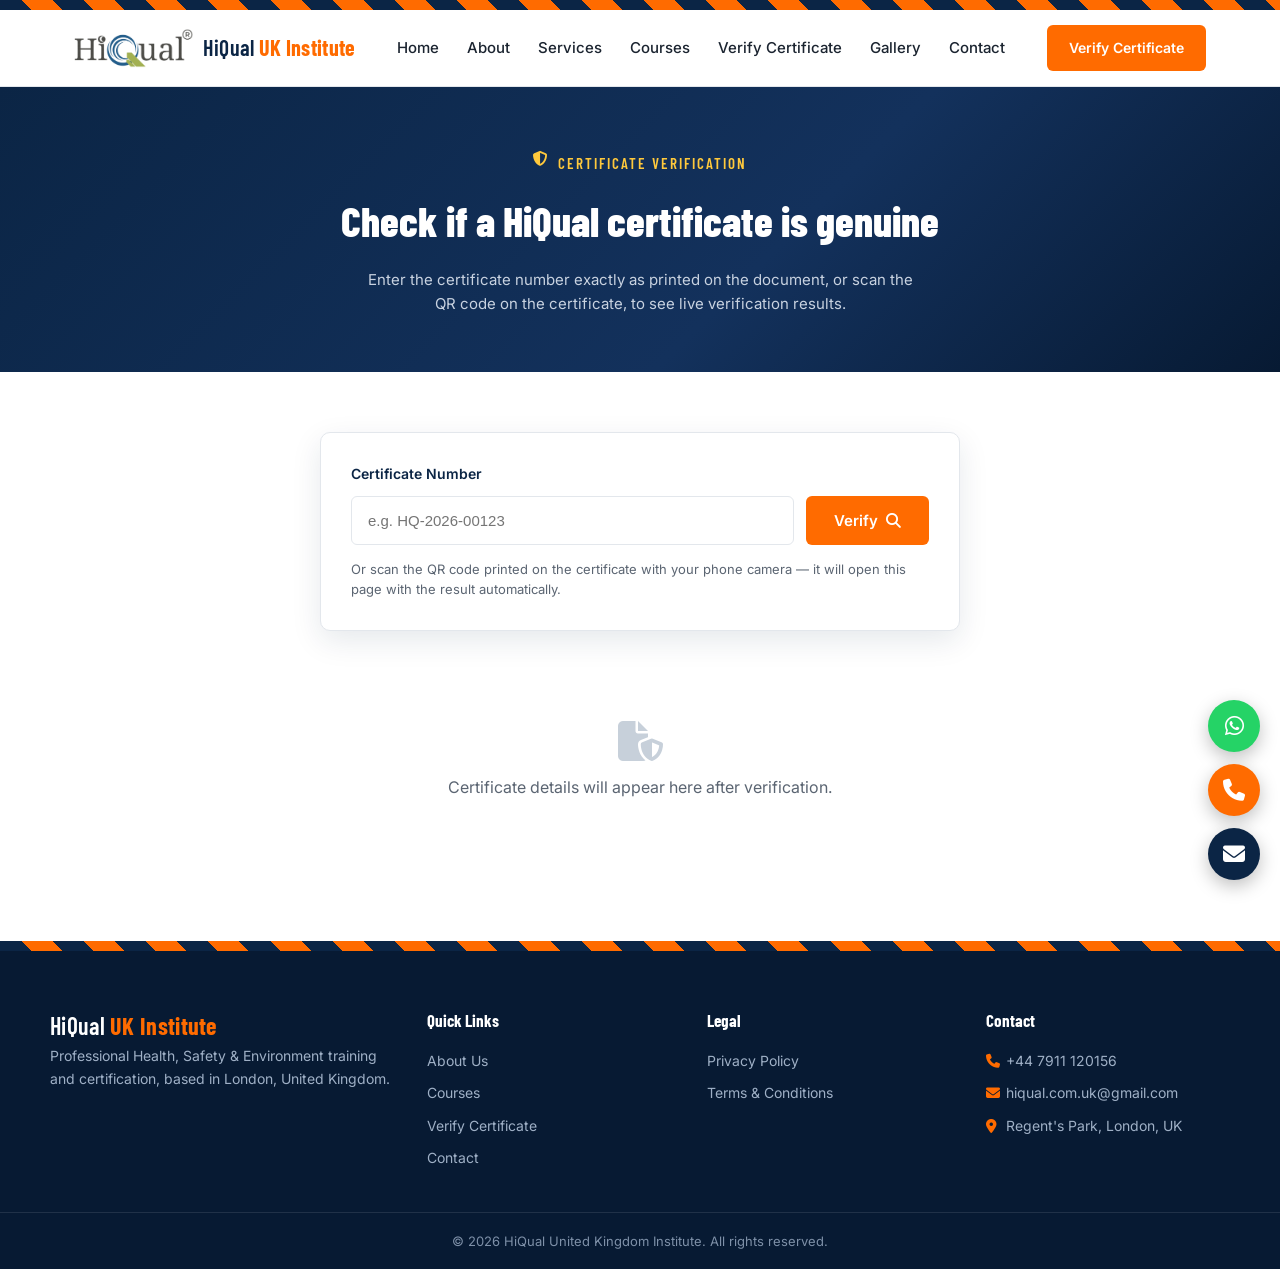
<file: hiqual-website-complete/certificate.html>
<!DOCTYPE html>
<html lang="en">
<head>
<meta charset="UTF-8">
<meta name="viewport" content="width=device-width, initial-scale=1.0">
<title>Certificate Verification | HiQual United Kingdom Institute</title>
<meta name="description" content="Verify the authenticity of a HiQual United Kingdom Institute HSE training certificate using the certificate number or QR code.">

<link rel="preconnect" href="https://fonts.googleapis.com">
<link href="https://fonts.googleapis.com/css2?family=Barlow+Condensed:wght@500;600;700;800&family=Inter:wght@400;500;600;700&family=EB+Garamond:wght@500;600&display=swap" rel="stylesheet">
<link rel="stylesheet" href="https://cdnjs.cloudflare.com/ajax/libs/font-awesome/6.5.1/css/all.min.css">
<link rel="stylesheet" href="style.css">
<link rel="stylesheet" href="certificate.css">
</head>
<body>

<div class="hazard-strip"></div>

<!-- ================= NAVIGATION ================= -->
<header class="navbar" id="navbar">
  <div class="container navbar-inner">
    <a href="index.html" class="brand">
      <img src="assets/images/logo.png" alt="HiQual United Kingdom Institute Logo" class="brand-logo">
      <span class="brand-text">HiQual <strong>UK Institute</strong></span>
    </a>
    <nav class="nav-links" id="navLinks">
      <a href="index.html#home">Home</a>
      <a href="index.html#about">About</a>
      <a href="index.html#services">Services</a>
      <a href="courses.html">Courses</a>
      <a href="certificate.html">Verify Certificate</a>
      <a href="index.html#gallery">Gallery</a>
      <a href="index.html#contact">Contact</a>
    </nav>
    <a href="certificate.html" class="btn btn-orange nav-cta">Verify Certificate</a>
    <button class="menu-toggle" id="menuToggle" aria-label="Open menu"><span></span><span></span><span></span></button>
  </div>
</header>

<!-- ================= PAGE HEADER ================= -->
<section class="page-hero">
  <div class="container">
    <p class="eyebrow" style="color:#FFC93C;"><i class="fa-solid fa-shield-halved"></i> Certificate Verification</p>
    <h1>Check if a HiQual certificate is genuine</h1>
    <p>Enter the certificate number exactly as printed on the document, or scan the QR code on the certificate, to see live verification results.</p>
  </div>
</section>

<!-- ================= SEARCH BOX ================= -->
<section class="section verify-search-section">
  <div class="container">
    <div class="verify-search-box">
      <label for="certInput">Certificate Number</label>
      <div class="search-row">
        <input type="text" id="certInput" placeholder="e.g. HQ-2026-00123">
        <button id="verifyBtn" class="btn btn-orange">Verify <i class="fa-solid fa-magnifying-glass"></i></button>
      </div>
      <p class="search-hint">Or scan the QR code printed on the certificate with your phone camera — it will open this page with the result automatically.</p>
    </div>

    <!-- ================= RESULT: NOT SEARCHED YET ================= -->
    <div id="resultEmpty" class="result-placeholder">
      <i class="fa-solid fa-file-shield"></i>
      <p>Certificate details will appear here after verification.</p>
    </div>

    <!-- ================= RESULT: NOT FOUND ================= -->
    <div id="resultNotFound" class="result-notfound" style="display:none;">
      <i class="fa-solid fa-circle-xmark"></i>
      <h3>Certificate Not Found</h3>
      <p>We could not find a certificate matching this number. Please check the number and try again, or contact us if you believe this is an error.</p>
    </div>

    <!-- ================= RESULT: FOUND (Certificate Box) ================= -->
    <div id="resultFound" class="cert-box" style="display:none;">

      <p class="cert-thankyou">Thank you for using the HiQual verifications service.</p>

      <div class="cert-header">
        <img src="assets/images/logo.png" alt="HiQual logo" class="cert-corner-logo">
        <img src="assets/images/crest.png" alt="HiQual United Kingdom Institute crest" class="cert-crest">
      </div>

      <div class="cert-status-row">
        <span id="statusBadge" class="status-badge status-valid"><i class="fa-solid fa-circle-check"></i> Valid</span>
      </div>

      <table class="cert-details-table">
        <tr><td>Student Name</td><td id="valName">—</td></tr>
        <tr><td>Father's Name</td><td id="valFather">—</td></tr>
        <tr><td>Course Name</td><td id="valCourse">—</td></tr>
        <tr><td>Certificate Number</td><td id="valCertNo">—</td></tr>
        <tr><td>Issue Date</td><td id="valIssue">—</td></tr>
        <tr><td>Expiry Date</td><td id="valExpiry">—</td></tr>
        <tr><td>Instructor</td><td id="valInstructor">—</td></tr>
      </table>

      <div class="cert-verified-stamp-wrap">
        <img src="assets/images/verified-stamp.png" alt="Verified stamp" class="cert-verified-stamp">
      </div>

      <p class="cert-statement">
        We hereby verify that the information provided above is accurate and corresponds to the certificate issued by HiQual UK to <strong id="stName">[Student name]</strong> on the specified date. <strong id="stName2">[Student name]</strong> has successfully completed the "<strong id="stCourse">[certificate name]</strong>" course as indicated.
      </p>
    </div>

  </div>
</section>

<!-- ================= FOOTER ================= -->
<footer class="footer">
  <div class="hazard-strip"></div>
  <div class="container footer-inner">
    <div class="footer-col">
      <span class="brand-text light">HiQual <strong>UK Institute</strong></span>
      <p>Professional Health, Safety &amp; Environment training and certification, based in London, United Kingdom.</p>
    </div>
    <div class="footer-col">
      <h4>Quick Links</h4>
      <a href="index.html#about">About Us</a>
      <a href="courses.html">Courses</a>
      <a href="certificate.html">Verify Certificate</a>
      <a href="index.html#contact">Contact</a>
    </div>
    <div class="footer-col">
      <h4>Legal</h4>
      <a href="privacy.html">Privacy Policy</a>
      <a href="terms.html">Terms &amp; Conditions</a>
    </div>
    <div class="footer-col">
      <h4>Contact</h4>
      <p><i class="fa-solid fa-phone"></i> +44 7911 120156</p>
      <p><i class="fa-solid fa-envelope"></i> hiqual.com.uk@gmail.com</p>
      <p><i class="fa-solid fa-location-dot"></i> Regent's Park, London, UK</p>
    </div>
  </div>
  <div class="footer-bottom"><p>&copy; <span id="year"></span> HiQual United Kingdom Institute. All rights reserved.</p></div>
</footer>

<div class="floating-btns">
  <a href="https://wa.me/447911120156" target="_blank" class="float-btn whatsapp" aria-label="WhatsApp"><i class="fa-brands fa-whatsapp"></i></a>
  <a href="tel:+447911120156" class="float-btn call" aria-label="Call"><i class="fa-solid fa-phone"></i></a>
  <a href="mailto:hiqual.com.uk@gmail.com" class="float-btn email" aria-label="Email"><i class="fa-solid fa-envelope"></i></a>
</div>

<script src="script.js"></script>
<script src="certificate.js"></script>
</body>
</html>
</file>
<file: hiqual-website-complete/style.css>
/* =========================================================
   HiQual United Kingdom Institute — Stylesheet
   Theme: Navy Blue + Safety Orange (HSE identity)
   ========================================================= */

:root{
  --navy: #0B2545;
  --navy-deep: #071A33;
  --navy-light: #13315C;
  --orange: #FF6B00;
  --orange-light: #FF8A33;
  --yellow: #FFC93C;
  --white: #FFFFFF;
  --bg-alt: #F4F6F8;
  --text-dark: #1B2430;
  --text-muted: #5B6572;
  --border: #E3E7EC;

  --font-display: 'Barlow Condensed', sans-serif;
  --font-body: 'Inter', sans-serif;

  --radius: 10px;
  --shadow: 0 10px 30px rgba(11,37,69,0.10);
}

*{ margin:0; padding:0; box-sizing:border-box; }

html{ scroll-behavior:smooth; }

body{
  font-family: var(--font-body);
  color: var(--text-dark);
  background: var(--white);
  line-height: 1.6;
  -webkit-font-smoothing: antialiased;
}

img{ max-width:100%; display:block; }

a{ text-decoration:none; color:inherit; }

ul{ list-style:none; }

.container{
  width:100%;
  max-width:1180px;
  margin:0 auto;
  padding:0 24px;
}

/* ---------- Hazard stripe (signature element) ---------- */
.hazard-strip{
  height:10px;
  width:100%;
  background: repeating-linear-gradient(
    45deg,
    var(--navy) 0px, var(--navy) 22px,
    var(--orange) 22px, var(--orange) 44px
  );
}
.hazard-divider{
  height:6px;
  width:100%;
  background: repeating-linear-gradient(
    45deg,
    var(--orange) 0px, var(--orange) 16px,
    var(--navy) 16px, var(--navy) 32px
  );
  opacity:0.9;
}

/* ---------- Typography helpers ---------- */
.eyebrow{
  font-family: var(--font-display);
  text-transform: uppercase;
  letter-spacing: 2px;
  font-weight: 600;
  font-size: 14px;
  color: var(--orange);
  margin-bottom: 10px;
}
.eyebrow.center{ text-align:center; }

.section-title{
  font-family: var(--font-display);
  font-weight: 700;
  font-size: clamp(28px, 4vw, 42px);
  line-height:1.15;
  color: var(--navy);
  margin-bottom: 18px;
}
.section-title.center{ text-align:center; margin-left:auto; margin-right:auto; max-width:700px; }

.section-body{ color: var(--text-muted); font-size:16px; margin-bottom:14px; }
.section-body.center{ text-align:center; max-width:640px; margin-left:auto; margin-right:auto; }

.text-orange{ color: var(--orange); }
.center{ text-align:center; }

/* ---------- Buttons ---------- */
.btn{
  display:inline-flex; align-items:center; gap:8px;
  font-family: var(--font-body);
  font-weight:600; font-size:15px;
  padding:13px 26px;
  border-radius:6px;
  border:2px solid transparent;
  cursor:pointer;
  transition: transform .15s ease, box-shadow .15s ease, background .15s ease;
}
.btn:hover{ transform: translateY(-2px); }

.btn-orange{ background: var(--orange); color:#fff; }
.btn-orange:hover{ background:#e65f00; box-shadow:0 8px 20px rgba(255,107,0,.35); }

.btn-navy{ background: var(--navy); color:#fff; }
.btn-navy:hover{ background: var(--navy-deep); box-shadow:0 8px 20px rgba(11,37,69,.3); }

.btn-outline{ border-color:#fff; color:#fff; }
.btn-outline:hover{ background:rgba(255,255,255,.12); }

.btn-outline-navy{ border-color: var(--navy); color: var(--navy); }
.btn-outline-navy:hover{ background: var(--navy); color:#fff; }

.btn-whatsapp{ background:#25D366; color:#fff; }
.btn-whatsapp:hover{ background:#1ebe57; }

.btn-lg{ padding:16px 34px; font-size:16px; }

/* ---------- Navbar ---------- */
.navbar{
  position: sticky; top:0; z-index:100;
  background: rgba(255,255,255,.96);
  backdrop-filter: blur(6px);
  border-bottom:1px solid var(--border);
}
.navbar-inner{
  display:flex; align-items:center; justify-content:space-between;
  height:76px;
}
.brand{ display:flex; align-items:center; gap:10px; }
.brand-logo{ height:40px; width:auto; }
.brand-text{
  font-family: var(--font-display);
  font-weight:600; font-size:22px;
  color: var(--navy);
  letter-spacing:.3px;
}
.brand-text strong{ color: var(--orange); font-weight:700; }
.brand-text.light{ color:#fff; font-size:24px; }

.nav-links{ display:flex; gap:28px; }
.nav-links a{
  font-weight:500; font-size:15px; color: var(--text-dark);
  position:relative; padding:6px 0;
}
.nav-links a:hover{ color: var(--orange); }

.nav-cta{ padding:10px 20px; font-size:14px; }

.menu-toggle{
  display:none; flex-direction:column; gap:5px;
  background:none; border:none; cursor:pointer; padding:8px;
}
.menu-toggle span{ width:26px; height:3px; background: var(--navy); border-radius:2px; }

/* ---------- Hero ---------- */
.hero{
  position:relative;
  background: linear-gradient(135deg, var(--navy) 0%, var(--navy-light) 55%, var(--navy-deep) 100%);
  color:#fff;
  overflow:hidden;
  padding: 90px 0 70px;
}
.hero-bg{
  position:absolute; inset:0;
  background-image:
    radial-gradient(circle at 85% 20%, rgba(255,107,0,0.25), transparent 45%),
    radial-gradient(circle at 10% 90%, rgba(255,201,60,0.12), transparent 40%);
  pointer-events:none;
}
.hero-inner{ position:relative; z-index:2; max-width:760px; }
.hero .eyebrow{ color: var(--yellow); display:flex; align-items:center; gap:8px; }
.hero-title{
  font-family: var(--font-display);
  font-weight:800;
  font-size: clamp(34px, 5.5vw, 58px);
  line-height:1.08;
  margin: 14px 0 20px;
}
.hero-sub{ color:#C8D2E0; font-size:17px; max-width:600px; margin-bottom:32px; }
.hero-actions{ display:flex; gap:16px; flex-wrap:wrap; margin-bottom:56px; }

.hero-stats{ display:flex; gap:48px; flex-wrap:wrap; }
.stat{ display:flex; flex-direction:column; }
.stat-num{ font-family: var(--font-display); font-size:32px; font-weight:700; color: var(--orange); }
.stat-label{ font-size:13px; color:#9FB0C6; text-transform:uppercase; letter-spacing:1px; }

/* ---------- Sections generic ---------- */
.section{ padding: 90px 0; }
.section-alt{ background: var(--bg-alt); }

/* ---------- About ---------- */
.about-grid{
  display:grid; grid-template-columns: 1.1fr .9fr; gap:60px; align-items:center;
}
.vision-mission{ display:grid; grid-template-columns:1fr 1fr; gap:20px; margin-top:28px; }
.vm-card{
  background:#fff; border:1px solid var(--border); border-radius: var(--radius);
  padding:24px; box-shadow: var(--shadow);
}
.vm-card i{ color: var(--orange); font-size:22px; margin-bottom:10px; }
.vm-card h3{ font-family:var(--font-display); color:var(--navy); font-size:19px; margin-bottom:8px; }
.vm-card p{ font-size:14px; color:var(--text-muted); }

.media-frame{
  border-radius: var(--radius); overflow:hidden; box-shadow: var(--shadow);
  aspect-ratio: 4/3; background: linear-gradient(135deg,var(--navy),var(--navy-light));
}
.img-fallback{
  display:flex; align-items:center; justify-content:center;
  background: repeating-linear-gradient(45deg, var(--navy) 0 20px, var(--navy-light) 20px 40px);
}
.img-fallback img{ display:none; }

/* ---------- Services ---------- */
.services-grid{
  display:grid; grid-template-columns: repeat(4, 1fr); gap:24px; margin-top:48px;
}
.service-card{
  background:#fff; border:1px solid var(--border); border-radius: var(--radius);
  padding:30px 24px; text-align:left;
  transition: transform .2s ease, box-shadow .2s ease;
}
.service-card:hover{ transform: translateY(-6px); box-shadow: var(--shadow); border-color: var(--orange); }
.service-card i{ font-size:28px; color: var(--orange); margin-bottom:16px; }
.service-card h3{ font-family:var(--font-display); font-size:19px; color:var(--navy); margin-bottom:8px; }
.service-card p{ font-size:14px; color:var(--text-muted); }

/* ---------- Courses preview chips ---------- */
.course-chip-grid{
  display:flex; flex-wrap:wrap; gap:12px; justify-content:center; margin-top:36px;
}
.chip{
  background:#fff; border:1.5px solid var(--navy); color: var(--navy);
  font-weight:600; font-size:13.5px;
  padding:9px 18px; border-radius:30px;
}

/* ---------- Verify CTA ---------- */
.verify-cta{ background: var(--orange); padding:56px 0; }
.verify-cta-inner{
  display:flex; align-items:center; justify-content:space-between; gap:30px; flex-wrap:wrap;
}
.verify-cta h2{ font-family:var(--font-display); color:#fff; font-size: clamp(24px,3vw,32px); margin-bottom:8px; }
.verify-cta p{ color:#FFE3CC; max-width:480px; }
.verify-cta .btn-orange{ background: var(--navy); }
.verify-cta .btn-orange:hover{ background: var(--navy-deep); }

/* ---------- Gallery ---------- */
.gallery-grid{
  display:grid; grid-template-columns: repeat(3, 1fr); gap:16px; margin-top:40px;
}
.gallery-item{
  aspect-ratio:1/1; border-radius: var(--radius); overflow:hidden; box-shadow: var(--shadow);
}
.gallery-item img{ width:100%; height:100%; object-fit:cover; transition: transform .3s ease; }
.gallery-item:hover img{ transform: scale(1.08); }

/* ---------- Contact ---------- */
.contact-grid{
  display:grid; grid-template-columns: 1fr 1fr; gap:50px;
}
.contact-list li{ display:flex; align-items:center; gap:12px; margin-bottom:14px; color: var(--text-dark); font-size:15px; }
.contact-list i{ color: var(--orange); width:18px; }
.contact-social{ display:flex; gap:14px; margin:22px 0 28px; flex-wrap:wrap; }

.contact-form{ display:flex; flex-direction:column; gap:14px; max-width:460px; }
.contact-form input, .contact-form textarea{
  padding:13px 16px; border:1.5px solid var(--border); border-radius:6px;
  font-family: var(--font-body); font-size:14px; resize:vertical;
}
.contact-form input:focus, .contact-form textarea:focus{ outline:2px solid var(--orange); border-color:var(--orange); }

.contact-map{ border-radius: var(--radius); overflow:hidden; min-height:340px; box-shadow: var(--shadow); }

/* ---------- Footer ---------- */
.footer{ background: var(--navy-deep); color:#C8D2E0; }
.footer-inner{
  display:grid; grid-template-columns: 1.4fr 1fr 1fr 1fr; gap:36px;
  padding:56px 0 32px;
}
.footer-col h4{ color:#fff; font-family:var(--font-display); font-size:17px; margin-bottom:16px; }
.footer-col a, .footer-col p{ display:block; font-size:14px; color:#9FB0C6; margin-bottom:10px; }
.footer-col a:hover{ color: var(--orange); }
.footer-col p i{ color: var(--orange); width:16px; }
.footer-bottom{
  border-top:1px solid rgba(255,255,255,.1);
  text-align:center; padding:18px 0; font-size:13px; color:#7E90A8;
}

/* ---------- Floating buttons ---------- */
.floating-btns{
  position:fixed; right:20px; bottom:20px; z-index:200;
  display:flex; flex-direction:column; gap:12px;
}
.float-btn{
  width:52px; height:52px; border-radius:50%;
  display:flex; align-items:center; justify-content:center;
  color:#fff; font-size:22px;
  box-shadow:0 6px 18px rgba(0,0,0,.25);
  transition: transform .15s ease;
}
.float-btn:hover{ transform: scale(1.1); }
.float-btn.whatsapp{ background:#25D366; }
.float-btn.call{ background: var(--orange); }
.float-btn.email{ background: var(--navy); }

/* =========================================================
   Responsive
   ========================================================= */
@media (max-width: 980px){
  .services-grid{ grid-template-columns: repeat(2,1fr); }
  .about-grid{ grid-template-columns:1fr; }
  .contact-grid{ grid-template-columns:1fr; }
  .footer-inner{ grid-template-columns: 1fr 1fr; }
}

@media (max-width: 760px){
  .nav-links, .nav-cta{ display:none; }
  .menu-toggle{ display:flex; }
  .navbar.open .nav-links{
    display:flex; flex-direction:column;
    position:absolute; top:76px; left:0; right:0;
    background:#fff; padding:20px 24px; gap:16px;
    border-bottom:1px solid var(--border);
  }
  .navbar.open .nav-cta{
    display:inline-flex; margin:0 24px 20px; position:absolute; top:220px;
  }
  .hero{ padding:60px 0 50px; }
  .hero-stats{ gap:30px; }
  .services-grid{ grid-template-columns:1fr; }
  .vision-mission{ grid-template-columns:1fr; }
  .gallery-grid{ grid-template-columns: repeat(2,1fr); }
  .footer-inner{ grid-template-columns:1fr; }
  .verify-cta-inner{ text-align:center; justify-content:center; }
}
</file>
<file: hiqual-website-complete/certificate.css>
/* =========================================================
   certificate.css — Certificate Verification page styling
   ========================================================= */

/* ---------- Page header banner ---------- */
.page-hero{
  background: linear-gradient(135deg, var(--navy) 0%, var(--navy-light) 60%, var(--navy-deep) 100%);
  color:#fff;
  padding: 64px 0 56px;
  text-align:center;
}
.page-hero .eyebrow{ justify-content:center; display:flex; gap:8px; }
.page-hero h1{
  font-family: var(--font-display); font-weight:800;
  font-size: clamp(28px, 4.5vw, 42px); margin: 12px 0 14px;
}
.page-hero p{ color:#C8D2E0; max-width:560px; margin:0 auto; font-size:15px; }

/* ---------- Search box ---------- */
.verify-search-section{ padding-top:60px; }
.verify-search-box{
  max-width:640px; margin:0 auto 40px;
  background:#fff; border:1px solid var(--border); border-radius: var(--radius);
  box-shadow: var(--shadow); padding:30px;
}
.verify-search-box label{
  display:block; font-weight:600; font-size:14px; color:var(--navy); margin-bottom:10px;
}
.search-row{ display:flex; gap:12px; }
.search-row input{
  flex:1; padding:14px 16px; border:1.5px solid var(--border); border-radius:6px; font-size:15px;
}
.search-row input:focus{ outline:2px solid var(--orange); border-color:var(--orange); }
.search-row .btn{ white-space:nowrap; }
.search-hint{ font-size:13px; color:var(--text-muted); margin-top:14px; }

/* ---------- Empty / not found states ---------- */
.result-placeholder{
  max-width:640px; margin:0 auto; text-align:center;
  padding:50px 20px; color: var(--text-muted);
}
.result-placeholder i{ font-size:40px; color:#C7D0DA; margin-bottom:14px; display:block; }

.result-notfound{
  max-width:640px; margin:0 auto; text-align:center;
  background:#FFF3F0; border:1.5px solid #F3B7A6; border-radius: var(--radius);
  padding:44px 24px;
}
.result-notfound i{ font-size:44px; color:#D8442B; margin-bottom:14px; }
.result-notfound h3{ font-family:var(--font-display); font-size:22px; color:#8A2C1B; margin-bottom:8px; }
.result-notfound p{ color:#9A4A38; font-size:14px; max-width:420px; margin:0 auto; }

/* ---------- Certificate Box (the verified result) ---------- */
.cert-box{
  max-width:680px; margin:0 auto;
  background:#fff;
  border:3px double var(--navy);
  border-radius:12px;
  padding:34px 36px 40px;
  position:relative;
  box-shadow: 0 16px 40px rgba(11,37,69,0.14);
}

.cert-thankyou{
  text-align:center;
  font-family: var(--font-display);
  font-weight:600;
  font-size:16px;
  color: var(--navy);
  letter-spacing:.3px;
  margin-bottom:18px;
  padding-bottom:16px;
  border-bottom:1.5px dashed var(--border);
}

/* Header: small logo in corner, crest centered large */
.cert-header{
  position:relative;
  display:flex;
  justify-content:center;
  align-items:center;
  margin-bottom:18px;
  min-height:120px;
}
.cert-corner-logo{
  position:absolute;
  top:0; left:0;
  height:34px;
  width:auto;
}
.cert-crest{
  height:120px;
  width:auto;
  object-fit:contain;
}

.cert-status-row{ display:flex; justify-content:center; margin-bottom:20px; }
.status-badge{
  display:inline-flex; align-items:center; gap:8px;
  font-family:var(--font-display); font-weight:600; font-size:15px;
  letter-spacing:.5px; text-transform:uppercase;
  padding:8px 20px; border-radius:30px;
}
.status-valid{ background:#E4F5EA; color:#1F7A45; border:1.5px solid #A6DDBB; }
.status-expired{ background:#FFF1E0; color:#B5650B; border:1.5px solid #F3CE96; }

.cert-details-table{ width:100%; border-collapse:collapse; margin-bottom:24px; }
.cert-details-table tr{ border-bottom:1px solid var(--border); }
.cert-details-table tr:last-child{ border-bottom:none; }
.cert-details-table td{ padding:10px 6px; font-size:14px; }
.cert-details-table td:first-child{
  color: var(--text-muted); font-weight:500; width:42%;
}
.cert-details-table td:last-child{
  color: var(--navy); font-weight:600; text-align:right;
}

.cert-verified-stamp-wrap{ display:flex; justify-content:center; margin-bottom:18px; }
.cert-verified-stamp{ height:90px; width:auto; }

.cert-statement{
  font-family: 'EB Garamond', serif;
  font-size:15px;
  line-height:1.75;
  color: var(--text-dark);
  text-align:center;
  border-top:1.5px dashed var(--border);
  padding-top:20px;
}
.cert-statement strong{ color: var(--navy); }

/* ---------- Responsive ---------- */
@media (max-width: 600px){
  .search-row{ flex-direction:column; }
  .cert-box{ padding:26px 20px 30px; }
  .cert-corner-logo{ height:26px; }
  .cert-crest{ height:90px; }
  .cert-details-table td{ font-size:13px; }
}
</file>
